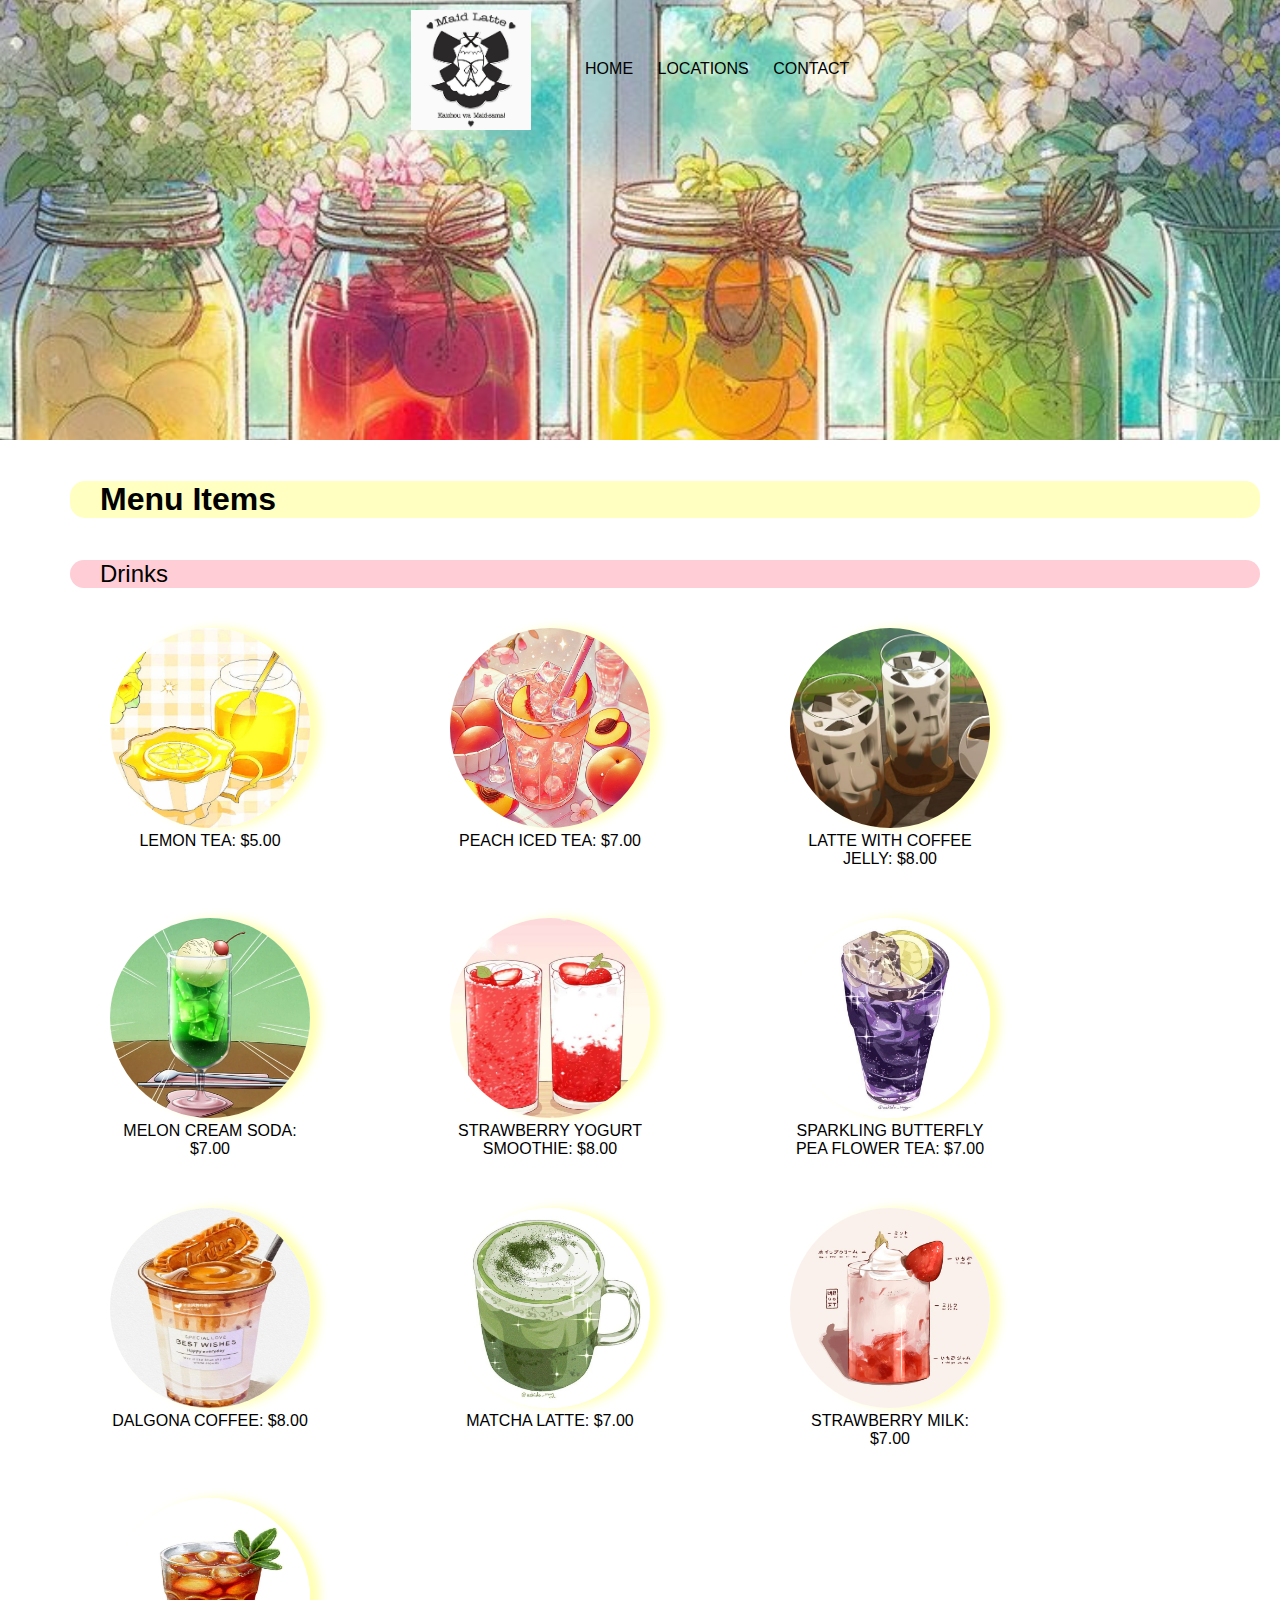
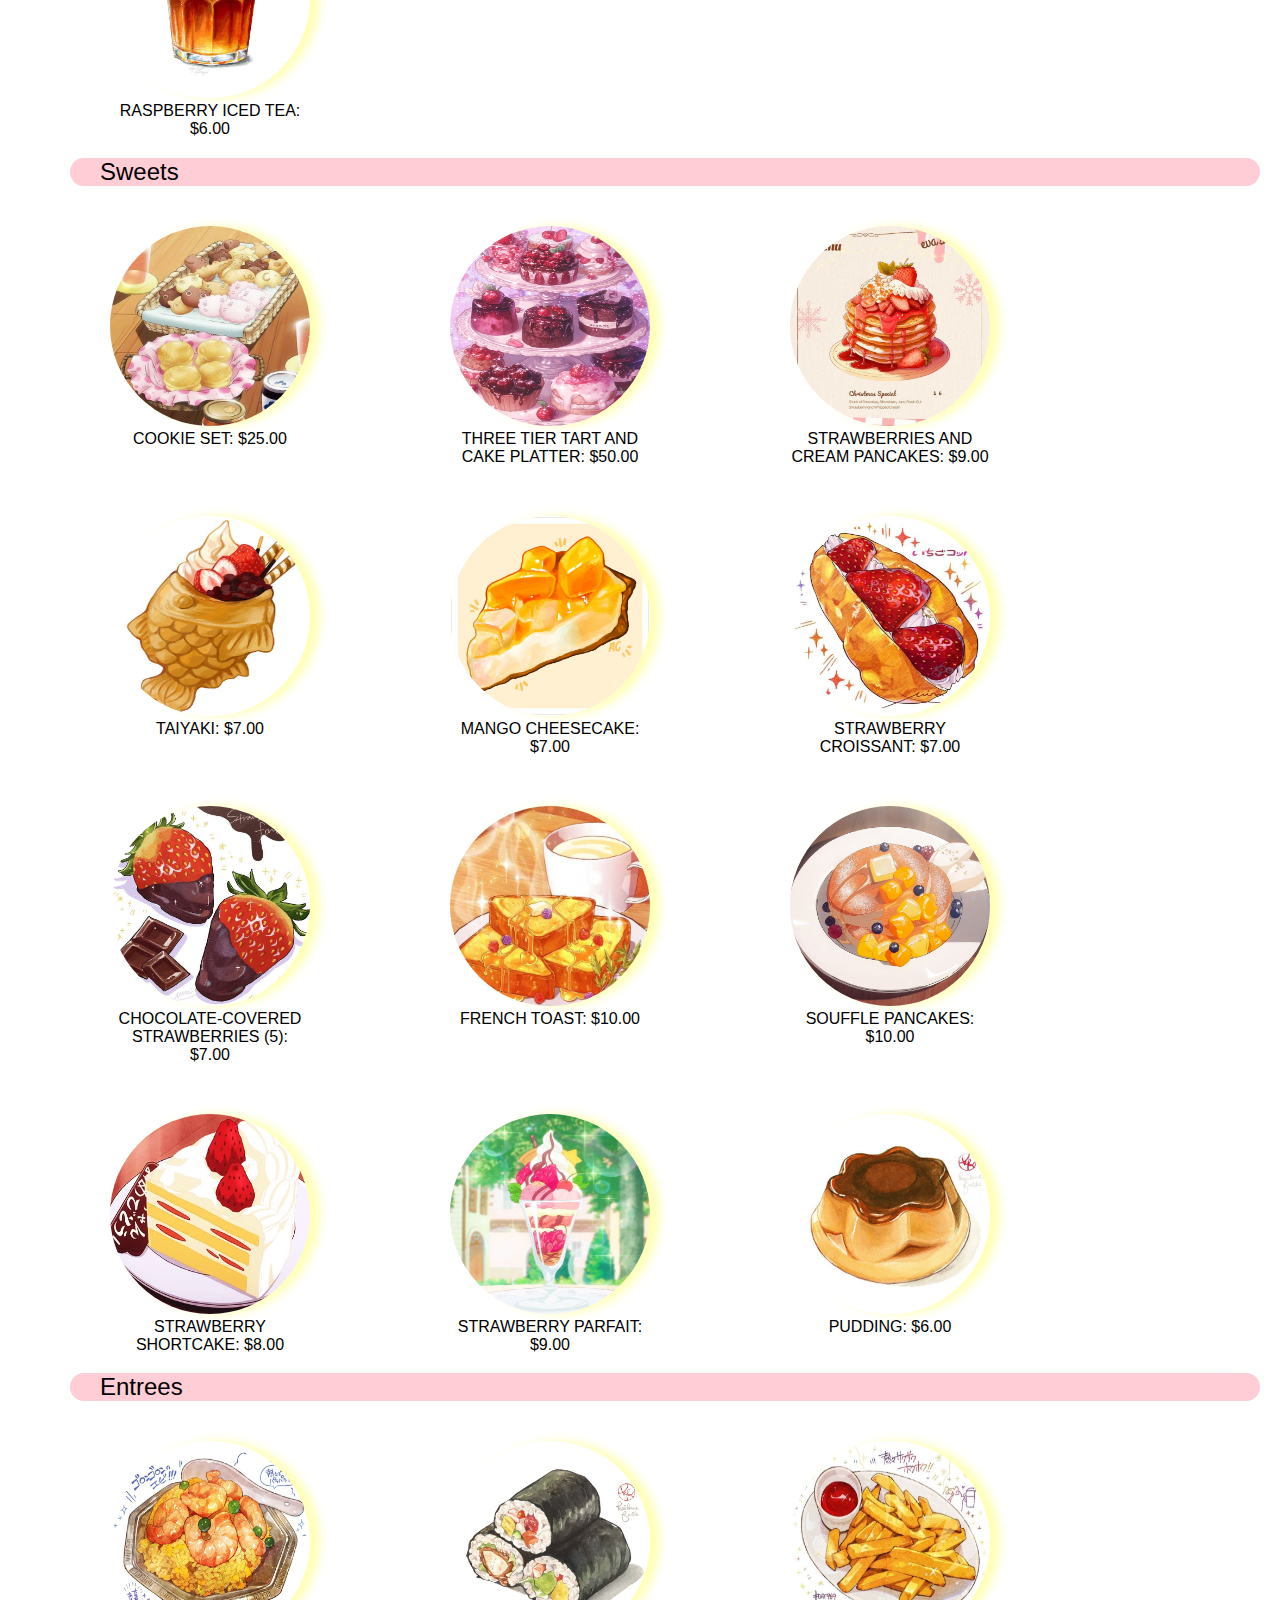
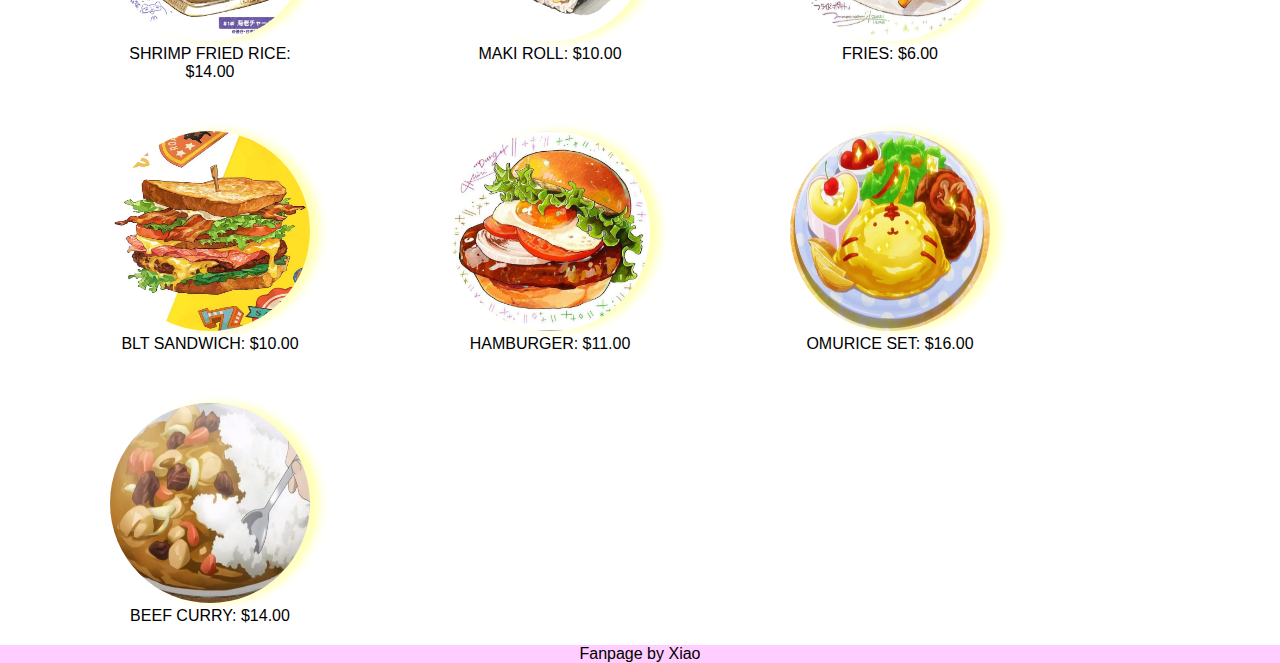
<file: index.html>
<!DOCTYPE html>
<html>
    <head>
        <meta charset="utf-8">
        <meta name="viewport" content="width=device-width, initial-scale=1">
        <title>Maid Latte</title>
        <link rel="stylesheet" href="styles.css">
    </head>
    <body>
        <header>
            <nav>
                <ul>
                    <li class="logo"><a href = "index.html">Logo</a></li>
                    <li class="page"><a href = "index.html">Home</a></li>
                    <li class="desktop"><a href = "pages/locations.html">Locations</a></li>
                    <li class="mobile"><a href = "pages/locations.html">Locations</a></li>
                    <li class="desktop"><a href = "pages/contact.html">Contact</a></li>
                    <li class="mobile"><a href = "pages/contact.html">Contact</a></li>

                </ul>
            </nav>
        </header>
        <section class="menu">
       <h1>Menu Items</h1>
       <h2>Drinks</h2>
            <div class="image-row">
                <figure>
                    <img src="images/tea.jpeg" alt="lemon tea!">
                    <figcaption>Lemon tea: $5.00</figcaption>
                </figure>
                <figure>
                    <img src="images/Peach Iced tea.jpeg" alt="peach iced tea!">
                    <figcaption>Peach iced tea: $7.00</figcaption>
                </figure>
                <figure>
                    <img src="images/coffee.jpeg" alt="coffee!">
                    <figcaption>Latte with coffee jelly: $8.00</figcaption>
                </figure>
                <figure>
                    <img src="images/cream soda.jpeg" alt="cream soda">
                    <figcaption>Melon cream soda: $7.00</figcaption>
                </figure>
                <figure>
                    <img src="images/smoothie.jpeg" alt="smoothie">
                    <figcaption>Strawberry yogurt smoothie: $8.00</figcaption>
                </figure>
                <figure>
                    <img src="images/purple.jpeg" alt="purple drink">
                    <figcaption>Sparkling butterfly pea flower tea: $7.00</figcaption>
                </figure>
                <figure>
                    <img src="images/dalgona.jpeg" alt="dalgona">
                    <figcaption>Dalgona coffee: $8.00</figcaption>
                </figure>
                <figure>
                    <img src="images/matcha.jpeg" alt="matcha">
                    <figcaption>Matcha latte: $7.00</figcaption>
                </figure>
                <figure>
                    <img src="images/strawberry milk.jpeg" alt="strawberry milk">
                    <figcaption>Strawberry milk: $7.00</figcaption>
                </figure>
                <figure>
                    <img src="images/iced tea.jpeg" alt="iced tea">
                    <figcaption>Raspberry iced tea: $6.00</figcaption>
                </figure>
            </div>

       <h2>Sweets</h2>
            <div class="image-row">
                <figure>
                    <img src="images/cookies.jpeg" alt="delicious cookies!">
                    <figcaption>Cookie set: $25.00</figcaption>
                </figure>
                <figure>
                    <img src="images/sweets.jpeg" alt="all kinds of sweets!">
                    <figcaption>Three tier tart and cake platter: $50.00</figcaption>
                </figure>
                <figure>
                    <img src="images/pancake.jpeg" alt="pancake">
                    <figcaption>Strawberries and cream pancakes: $9.00</figcaption>
                </figure>
                <figure>
                    <img src="images/taiyaki.jpeg" alt="taiyaki">
                    <figcaption>Taiyaki: $7.00</figcaption>
                </figure>
                <figure>
                    <img src="images/cheesecake.jpeg" alt="cheesecake">
                    <figcaption>Mango cheesecake: $7.00</figcaption>
                </figure>
                <figure>
                    <img src="images/sando.jpeg" alt="sando">
                    <figcaption>Strawberry croissant: $7.00</figcaption>
                </figure>
                <figure>
                    <img src="images/strawberry.jpeg" alt="chocolate strawberry">
                    <figcaption>Chocolate-covered strawberries (5): $7.00</figcaption>
                </figure>
                <figure>
                    <img src="images/french toast.jpeg" alt="french toast">
                    <figcaption>French toast: $10.00</figcaption>
                </figure>
                <figure>
                    <img src="images/souffle pancake.jpeg" alt="souffle pancake">
                    <figcaption>Souffle pancakes: $10.00</figcaption>
                </figure>
                <figure>
                    <img src="images/cake.jpeg" alt="cake">
                    <figcaption>Strawberry shortcake: $8.00</figcaption>
                </figure>
                <figure>
                    <img src="images/parfait.jpeg" alt="parfait">
                    <figcaption>Strawberry parfait: $9.00</figcaption>
                </figure>
                <figure>
                    <img src="images/pudding.jpeg" alt="pudding">
                    <figcaption>Pudding: $6.00</figcaption>
                </figure>
            </div>

           
       <h2>Entrees</h2>
            <div class="image-row">
                <figure>
                    <img src="images/fried rice.jpeg" alt="shrimp fried rice">
                    <figcaption>Shrimp fried rice: $14.00</figcaption>
                </figure>
                <figure>
                    <img src="images/maki.jpeg" alt="maki roll">
                    <figcaption>Maki roll: $10.00</figcaption>
                </figure>
                <figure>
                    <img src="images/fries.jpeg" alt="fries">
                    <figcaption>Fries: $6.00</figcaption>
                </figure>
                <figure>
                    <img src="images/sandwich.jpeg" alt="sandwich">
                    <figcaption>BLT sandwich: $10.00</figcaption>
                </figure>
                <figure>
                    <img src="images/burger.jpeg" alt="burger">
                    <figcaption>Hamburger: $11.00</figcaption>
                </figure>
                <figure>
                    <img src="images/omurice.jpeg" alt="omurice">
                    <figcaption>Omurice set: $16.00</figcaption>
                </figure>
                <figure>
                    <img src="images/curry.jpeg" alt="curry">
                    <figcaption>Beef curry: $14.00</figcaption>
                </figure>
            </div>

            
       </section>
       <footer>
            Fanpage by Xiao
       </footer>
    </body>
</html>
</file>
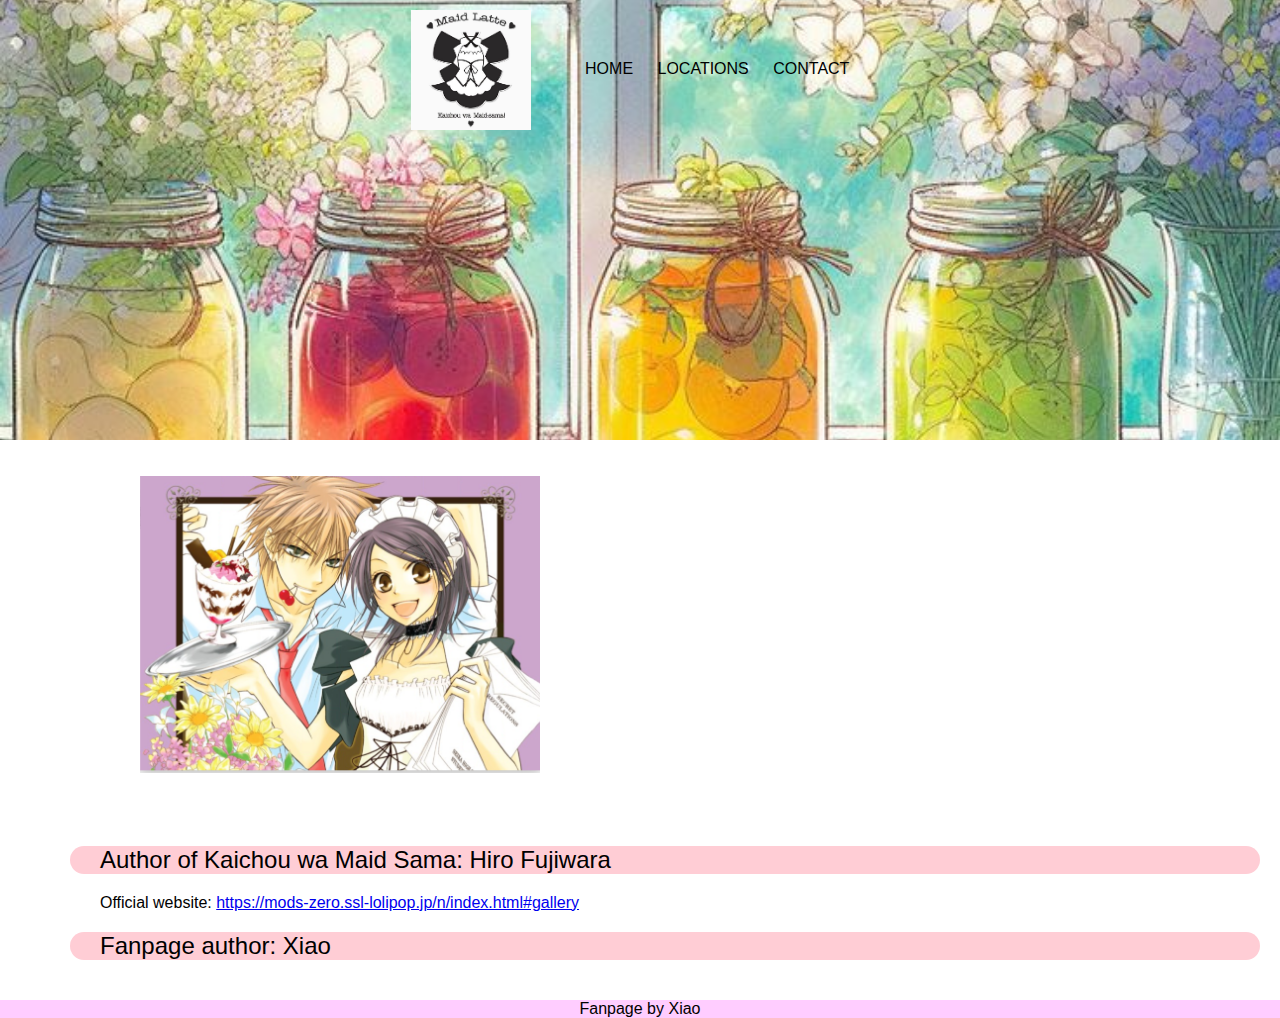
<file: pages/contact.html>
<!DOCTYPE html>
<html>
    <head>
        <meta charset="utf-8">
        <meta name="viewport" content="width=device-width, initial-scale=1">
        <title>Maid Latte</title>
        <link rel="stylesheet" href="../styles.css">

    </head>
    <body>
        <header>
            <nav>
                <ul>
                    <li class="logo"><a href = "../index.html">Logo</a></li>
                    <li class="page"><a href = "../index.html">Home</a></li>
                    <li><a href = "locations.html">Locations</a></li>
                    <li><a href = "contact.html">Contact</a></li>
                </ul>
            </nav>
        </header>
       <section>
            <figure class="contact">
                <img src="../images/cafe pic.png" alt="usui and misaki">
            </figure>
           <h2>Author of Kaichou wa Maid Sama: Hiro Fujiwara</h2>
           <p>Official website: <a target="_blank" href="https://mods-zero.ssl-lolipop.jp/n/index.html#gallery">https://mods-zero.ssl-lolipop.jp/n/index.html#gallery</a></p>
           <h2>Fanpage author: Xiao</h2>
       </section>
       <footer>Fanpage by Xiao</footer>
    </body>
</html>
</file>
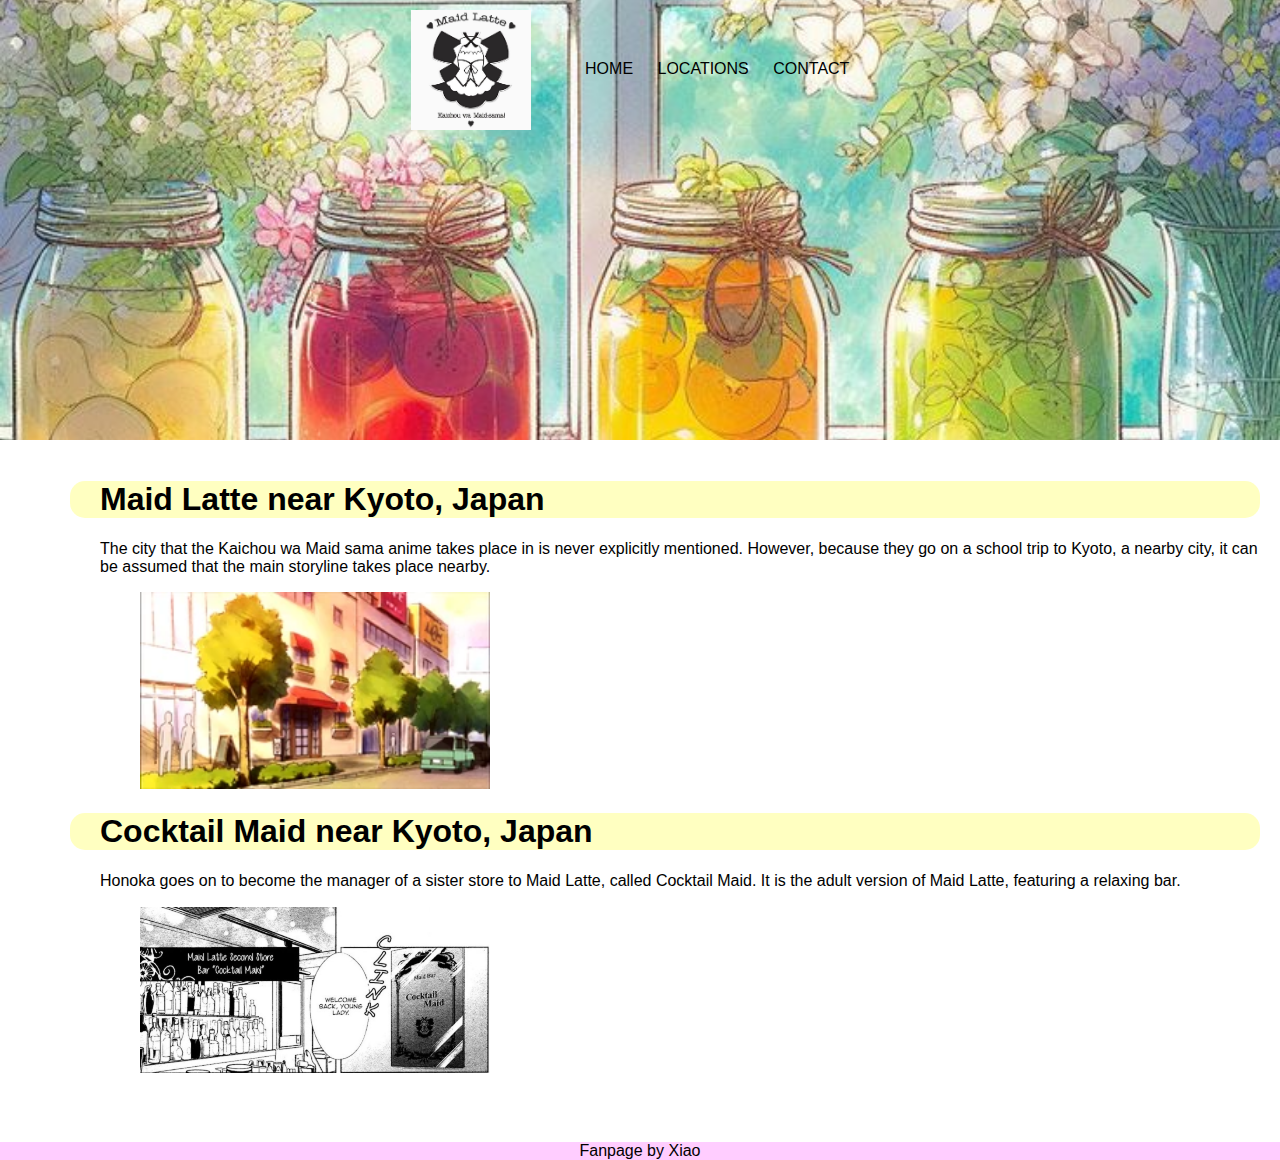
<file: pages/locations.html>
<!DOCTYPE html>
<html>
    <head>
        <meta charset="utf-8">
        <meta name="viewport" content="width=device-width, initial-scale=1">
        <title>Maid Latte</title>
        <link rel="stylesheet" href="../styles.css">

    </head>
    <body>
        <header>
            <nav>
                <ul>
                    <li class="logo"><a href = "../index.html">Logo</a></li>
                    <li class="page"><a href = "../index.html">Home</a></li>
                    <li><a href = "locations.html">Locations</a></li>
                    <li><a href = "contact.html">Contact</a></li>

                </ul>
            </nav>
        </header>
        <section>
            <h1>Maid Latte near Kyoto, Japan</h1>
            <p>
                The city that the Kaichou wa Maid sama anime takes place in is never explicitly mentioned. However, because they go on a school trip to Kyoto, a nearby city, it can be assumed that the main storyline takes place nearby.
            </p>
            <figure class="locations">
                <img src="../images/maid latte.png" alt="maid latte">
            </figure>

            <h1>Cocktail Maid near Kyoto, Japan</h1>
            <p>
                Honoka goes on to become the manager of a sister store to Maid Latte, called Cocktail Maid. It is the adult version of Maid Latte, featuring a relaxing bar.
            </p>
            <figure class="locations">
                <img src="../images/cocktail maid.jpeg" alt="cocktail maid">
            </figure>
        </section>
        <footer>
            Fanpage by Xiao
       </footer>
    </body>
</html>
</file>
<file: styles.css>
body {
    background: rgb(243, 219, 255);
    color: black;
    font-family:'Gill Sans', 'Gill Sans MT', Calibri, 'Trebuchet MS', sans-serif;
    margin: 0;
    padding: 0;
}
header {
    background: black;
    background-image: url("images/drinks.jpeg");
    background-size: 100%;
    background-position: center;
    height: 400px;
    padding: 20px;
    text-align: center;
}
h1 {
    color: black;
    background-color: rgb(255, 255, 193);
    border-radius: 15px;
    margin-left: 50px;
    padding-left: 30px;
}
h2 {
    color: black;
    background-color: rgb(255, 205, 213);
    border-radius: 15px;
    font-weight: normal;
    margin-left: 50px;
    padding-left: 30px;
}
header a {
    color: black;
    text-decoration: none;
    text-transform: uppercase;
    margin-top: 40px;
}
header .mobile {
    display: none;

}
header .logo a {
    background-image: url("images/logo.jpeg");
    background-size: 120px;
    background-repeat: no-repeat;
    display: inline-block;
    height: 150px;
    position: relative;
    top: -50px;
    text-indent: -9999999px;
    width: 150px;
}
p {
    margin-left: 80px;
}

/* RESPONSIVE RULES */

@media screen and (max-width: 715px) {
    header {
        background-position: 0 -30px;
        height: 250px;
    }
    header .mobile {
        display: inline-block;

    }
    header .desktop {
        display: none;
    }
}

/* FEATURES */
nav ul {
    margin: 0;
    list-style-type: none;
    padding: 0;
}
nav li {
    display: inline-block;
    margin: 0 20px 0 0;
}
.menu {
    background: white;
    color:black;
    padding: 20px;
    display: flex;
    flex-direction: column;
    flex-wrap: wrap;
}
.image-row {
    display: flex;
    flex-wrap: wrap;
    flex-direction: row;
    gap: 50px;
    margin-top: 20px;
    width: 100%;
}
.image-row figure {
    margin: 0;
    margin-left: 90px;
    text-align: center;
    text-transform: uppercase;
    width: 200px;
}
.image-row figure img { 
    border-radius: 50%;
    box-shadow: rgb(255, 255, 181) 10px 0px 10px;
    height: 200px;
    width: 200px;
}
figure.locations {
    width: 350px;
    height: 200px;
}
figure.locations img {
    width: 100%;
    height: auto;
    margin-left: 80px;
}
figure.contact {
    width: 400px;
    height: 350px;
}
figure.contact img {
    width: 100%;
    height: auto;
    margin-left: 80px;
}

/* RESPONSIVE RULES */


section {
    background: white;
    color: black;
    /*display: flex;
    flex-direction: column;*/
    padding: 20px;
}
div {
    background: none;
    margin: auto;
    width: 100px;
}
li:hover {
    background-color: rgb(255, 78, 78);
}
li.logo:hover {
    background-color: transparent;
}

footer {
    background: rgb(255, 205, 255);
    padding: 20px 20 px;
    text-align: center;
}
</file>
